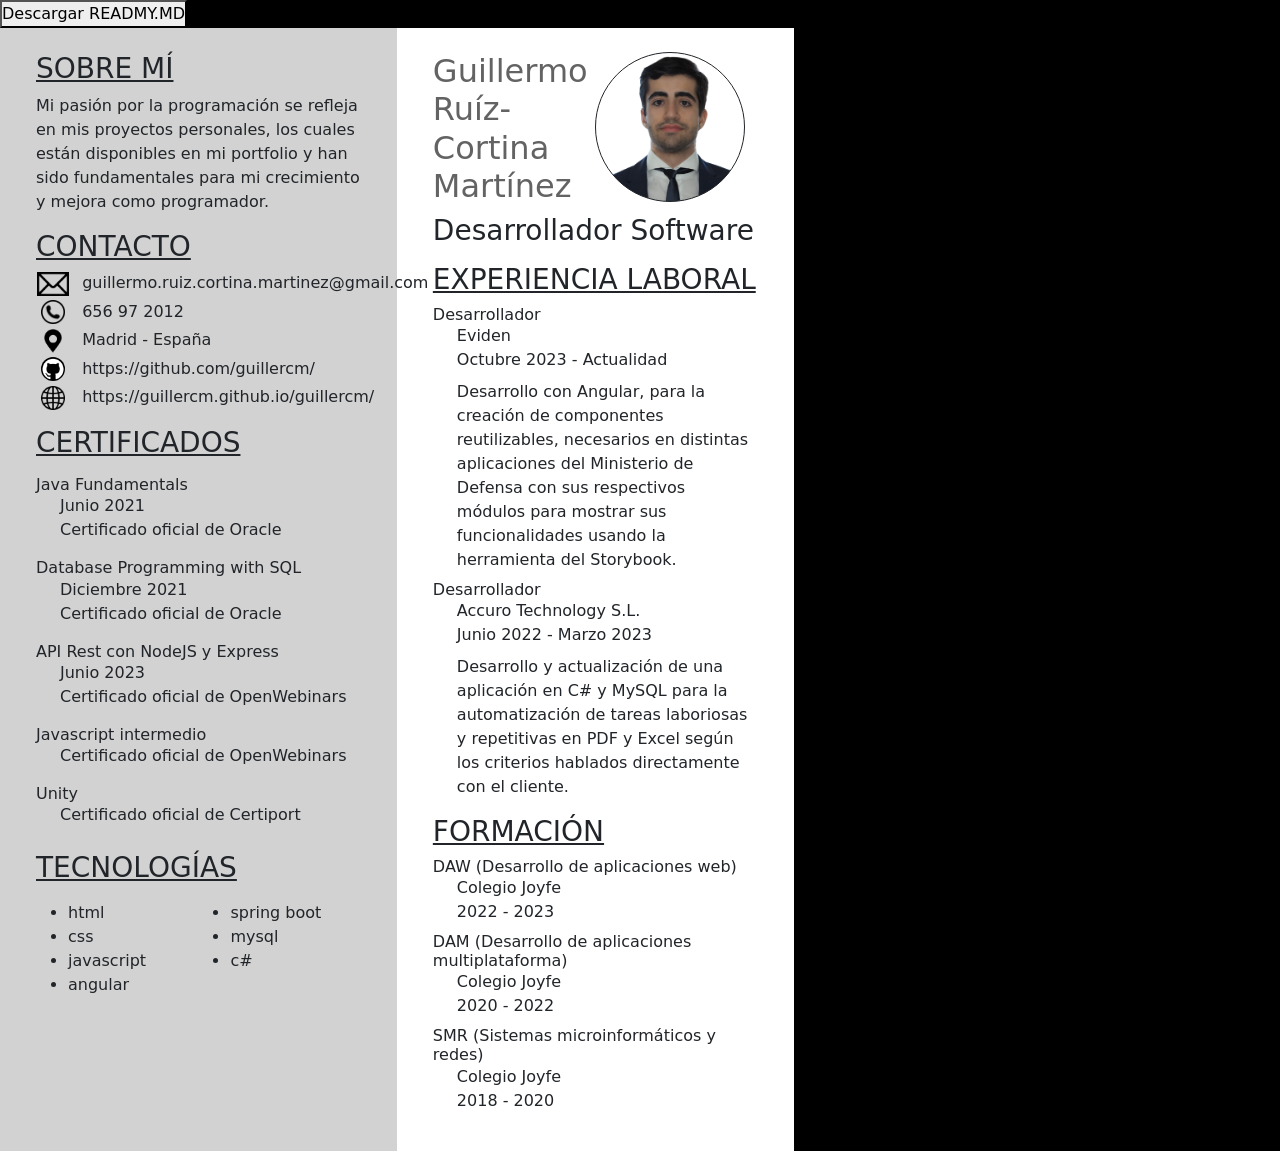
<file: curriculum.html>
<!DOCTYPE html>
<html lang="en">
<head>
    <meta charset="UTF-8">
    <meta name="viewport" content="width=device-width, initial-scale=1.0">
    <link href="https://cdn.jsdelivr.net/npm/bootstrap@5.3.2/dist/css/bootstrap.min.css" rel="stylesheet" integrity="sha384-T3c6CoIi6uLrA9TneNEoa7RxnatzjcDSCmG1MXxSR1GAsXEV/Dwwykc2MPK8M2HN" crossorigin="anonymous">
    <title>Curriculum</title>
    <style>

        :root {
            --color-principal: rgb(210, 210, 210);
            --ancho-folio: 21cm;
            --alto-folio: 29.7cm;
        }
        * {
            margin: 0;
            padding: 0;
            box-sizing: border-box !important;
        }
        body {
            background-color: black;
            width: var(--ancho-folio);
            height: var(--alto-folio);
        }
        #container {
            width: var(--ancho-folio);
            height: var(--alto-folio);
            background-color: white;

        }
        .columna {
            /* padding: 10px; */
            height: var(--alto-folio);;
            position: relative;
        }
        .columna-1 {
            background-color: var(--color-principal);
        }
        #nombre h2 {
            color: #636363 !important;
        }
        h3 {
            margin: 0 !important;
            padding: 0 !important;
        }
        p {
            margin: 0;
        }
        .imgContacto {
            max-height: 24px;
        }

        #foto {
            width: 150px;
            height: 150px;
            border-radius: 50%;
            background-image: url(imagenes/foto.png);
            background-repeat: no-repeat;
            background-position: center;
            background-size: cover;
            border: 1px solid;
        }

        #tecnologias .col {
            padding-left: 0;
        }

        @media print {
            #descargarReadmy {
                display: none;
            }
        }

    </style>
</head>

<body>

    <button id="descargarReadmy">Descargar READMY.MD</button>

    <div id="container">
            <div class="row m-0">
              <div class="col-6 columna columna-1">
                <div class="p-4">
                    <h3 class="text-decoration-underline">SOBRE MÍ</h3>
                    <div id="sobreMi" class="mt-2 fs-6">
                        <!-- <p>sobre mi</p>
                        <p>sobre mi</p> -->
                    </div>
                    <h3 class="text-decoration-underline mt-3">CONTACTO</h3>
                    <div id="contactos" class="mt-2">
                        <div class="container">
                            <div class="row">
                                <div class="col-1">
                                    <img src="imagenes/iconos/correo.png" alt="Icono de correo" class="img-fluid me-2" style="max-height: 24px;">
                                </div>
                                <div class="col">
                                    <span class="fs-5" >prueba@gmail.com</span>
                                </div>
                            </div>
                        </div>
                    </div>
                    <h3 class="text-decoration-underline mt-3">CERTIFICADOS</h3>
                    <div id="certificados">
                        <!-- <div class="mt-3">
                            <h6 class="mb-0">NOMBRE</h6>
                            <p class="ms-4 mb-2">Fecha</p>
                            <p class="ms-4">descripcion</p>
                        </div> -->
                    </div>
                    <h3 class="text-decoration-underline mt-4">TECNOLOGÍAS</h3>
                    <div id="tecnologias" class="container mt-2">
                        <!-- <div class="row">
                            <div class="col">
                                <ul>
                                    <li>html</li>
                                    <li>css3</li>
                                    <li>javascript</li>
                                </ul>
                            </div>
                            <div class="col">
                                <ul>
                                    <li>php</li>
                                    <li>java</li>
                                </ul>
                            </div>
                        </div> -->
                    </div>
                </div>
              </div>
              <div class="col-6 columna columna-2">
                <div class="p-4">
                    <div class="container">
                        <div class="row">
                            <div class="col p-0">
                                <div id="nombre"></div>
                            </div>
                            <div class="col p-0">
                                <div id="foto"></div>
                            </div>
                        </div>
                    </div>
                    <!-- <div id="nombre"></div> -->
                    <h3 id="profesion"></h3>
                    <h3 class="text-decoration-underline mt-3">EXPERIENCIA LABORAL</h3>
                    <div id="experienciaLaboral">
                        <!-- <div class="mt-3">
                            <h6 class="mb-0">Nombre del puesto</h6>
                            <p class="ms-4">Nombre de la empresa</p>
                            <p class="ms-4 mb-2">Fecha de inicio - Fecha de finalización</p>
                            <div class="ms-4">
                                <p></p>
                                <p></p>
                            </div>
                        </div> -->
                    </div>
                    <h3 class="text-decoration-underline mt-3">FORMACIÓN</h3>
                    <div id="formacion">
                        <!-- <div class="mt-3">
                            <h6 class="mb-0">NOMBRE / SIGLAS</h6>
                            <p class="ms-4">instituto</p>
                            <p class="ms-4 mb-2">Fecha</p>
                        </div> -->
                    </div>
                </div>
              </div>
            </div>
    </div>



    <script src="scripts/data.js"></script>
    <script>
    document.getElementById("descargarReadmy").addEventListener("click", function() {
        // Contenido del archivo (puedes cambiarlo según tus necesidades)
        const contenido = getReadmyMd();

        // Crear un Blob (objeto binario) con el contenido
        const blob = new Blob([contenido], { type: "text/plain" });

        // Crear una URL para el Blob
        const url = window.URL.createObjectURL(blob);

        // Crear un elemento <a> para descargar el archivo
        const a = document.createElement("a");
        a.href = url;
        a.download = "README.md"; // Nombre del archivo que se descargará

        // Simular un clic en el enlace para iniciar la descarga
        a.click();

        // Liberar la URL del Blob
        window.URL.revokeObjectURL(url);
    });

    </script>

    <script>
        nombre.innerHTML =
        `<h2>${dataJson.datosPersonales.nombre}<br>${dataJson.datosPersonales.primerApellido}<br>${dataJson.datosPersonales.segundoApellido}</h2>`
        ;
        profesion.textContent = dataJson.datosPersonales.puesto;
        experienciaLaboral.innerHTML = '';
        for (let exp of dataJson.experienciaLaboral) {
            if (exp.mostrar === false) continue;
            let descripcionHTML = "";
            for (let desc of exp.descripcion) {
                descripcionHTML += `<p>${desc}</p>`;
            }
            experienciaLaboral.innerHTML += `
            <div class="mt-2">
                <h6 class="mb-0">${exp.puesto}</h6>
                <p class="ms-4">${exp.empresa}</p>
                <p class="ms-4 mb-2">${exp.fecha}</p>
                <div class="ms-4">
                    ${descripcionHTML}
                </div>
            </div>
            `;
        }
        formacion.innerHTML = '';
        for (let form of dataJson.formacion) {
            formacion.innerHTML += `
                <div class="mt-2">
                    <h6 class="mb-0">${form.siglas} (${form.nombre})</h6>
                    <p class="ms-4">${form.instituto}</p>
                    <p class="ms-4 mb-2">${form.fecha}</p>
                </div>
            `;
        }
        certificados.innerHTML = '';
        for (let certificado of  dataJson.certificados) {
            certificados.innerHTML += `
                <div class="mt-3">
                    <h6 class="mb-0">${certificado.nombre}</h6>
                    ${certificado.fecha ? `<p class="ms-4 mb-0">${certificado.fecha}</p>` : ''}
                    <p class="ms-4">${certificado.descripcion}</p>
                </div>
            `;
        }

        sobreMi.innerHTML = '';
        for (let descripcion of dataJson.descripcionCurriculum) {
            sobreMi.innerHTML += `<p>${descripcion}</p>`;
        }

        let getContacto = (imagen, texto, rounded = false) => {
            return `
            <div class="row mt-1">
                <div class="col-2 text-center">
                    <img src="imagenes/iconos/${imagen}" alt="${imagen}" class="imgContacto img-fluid ${rounded ? 'rounded-circle' : ''}">
                </div>
                <div class="col-10" style="padding-left: 0;">
                    <span class="fs-6" >${texto}</span>
                </div>
            </div>
            `;
        }

        const contactosStr = [
            getContacto("correo.png", dataJson.datosPersonales.correo),
            getContacto("telefono.png", dataJson.datosPersonales.telefono),
            getContacto("ubicacion.png", dataJson.datosPersonales.ubicacion),
            getContacto("github.png", dataJson.redesSociales.gitHub, true),
            getContacto("web.png", dataJson.datosPersonales.portfolio)
        ];

        contactos.innerHTML = '';
        for (let c of contactosStr) {
            contactos.innerHTML += c;
        }

        tecnologias.innerHTML = '';
        const tecnologiasData = dataJson.tecnologias;
        const halfLength = Math.ceil(tecnologiasData.length / 2);
        const tecnologiasColumn1 = tecnologiasData.slice(0, halfLength);
        const tecnologiasColumn2 = tecnologiasData.slice(halfLength);

        // Agrega las tecnologías a las columnas
        tecnologias.innerHTML += `
            <div class="row fs-6 mt-3">
                <div class="col">
                    <ul>
                        ${tecnologiasColumn1.map(tecnologia => `<li>${tecnologia}</li>`).join('')}
                    </ul>
                </div>
                <div class="col">
                    <ul>
                        ${tecnologiasColumn2.map(tecnologia => `<li>${tecnologia}</li>`).join('')}
                    </ul>
                </div>
            </div>
        `;








    </script>
</body>
</html>
</file>
